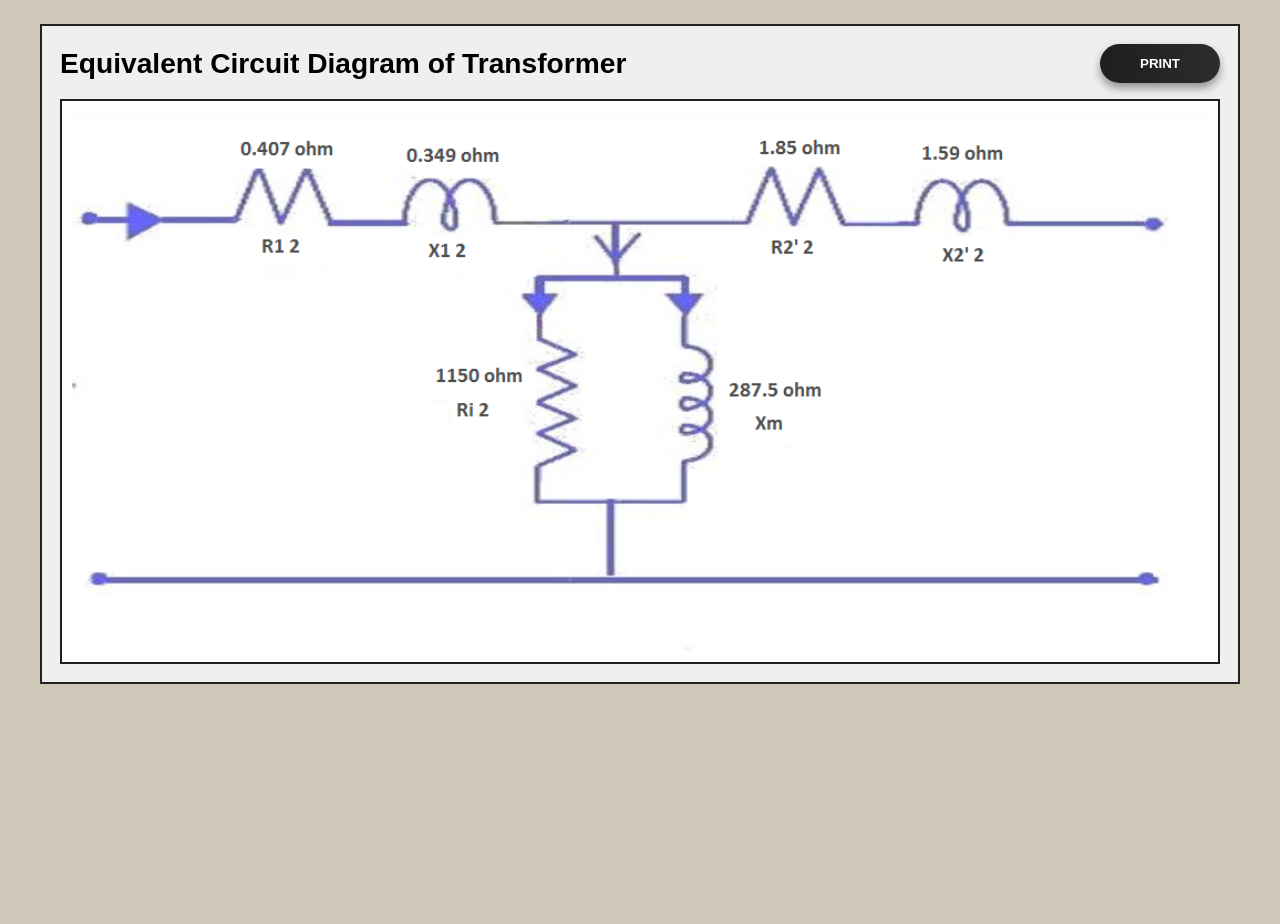
<file: equivalent-circuit.html>
<!doctype html>
<html lang="en">
  <head>
    <meta charset="UTF-8" />
    <meta name="viewport" content="width=device-width, initial-scale=1.0" />
    <title>Equivalent Circuit Diagram</title>
    <link rel="stylesheet" href="css/style.css" />
  </head>
  <body>
    <main class="equiv-page">
      <div class="equiv-header">
        <h1>Equivalent Circuit Diagram of Transformer</h1>
        <button class="dark-btn equiv-print-btn" id="equivPrintBtn">PRINT</button>
      </div>

      <section class="equiv-figure-card">
        <img
          src="assets/images/circuit-diag.png"
          alt="Equivalent Circuit Diagram of Transformer"
          class="equiv-diagram-img"
        />
      </section>
    </main>

    <script src="js/equivalent-circuit.js"></script>
  </body>
</html>
</file>
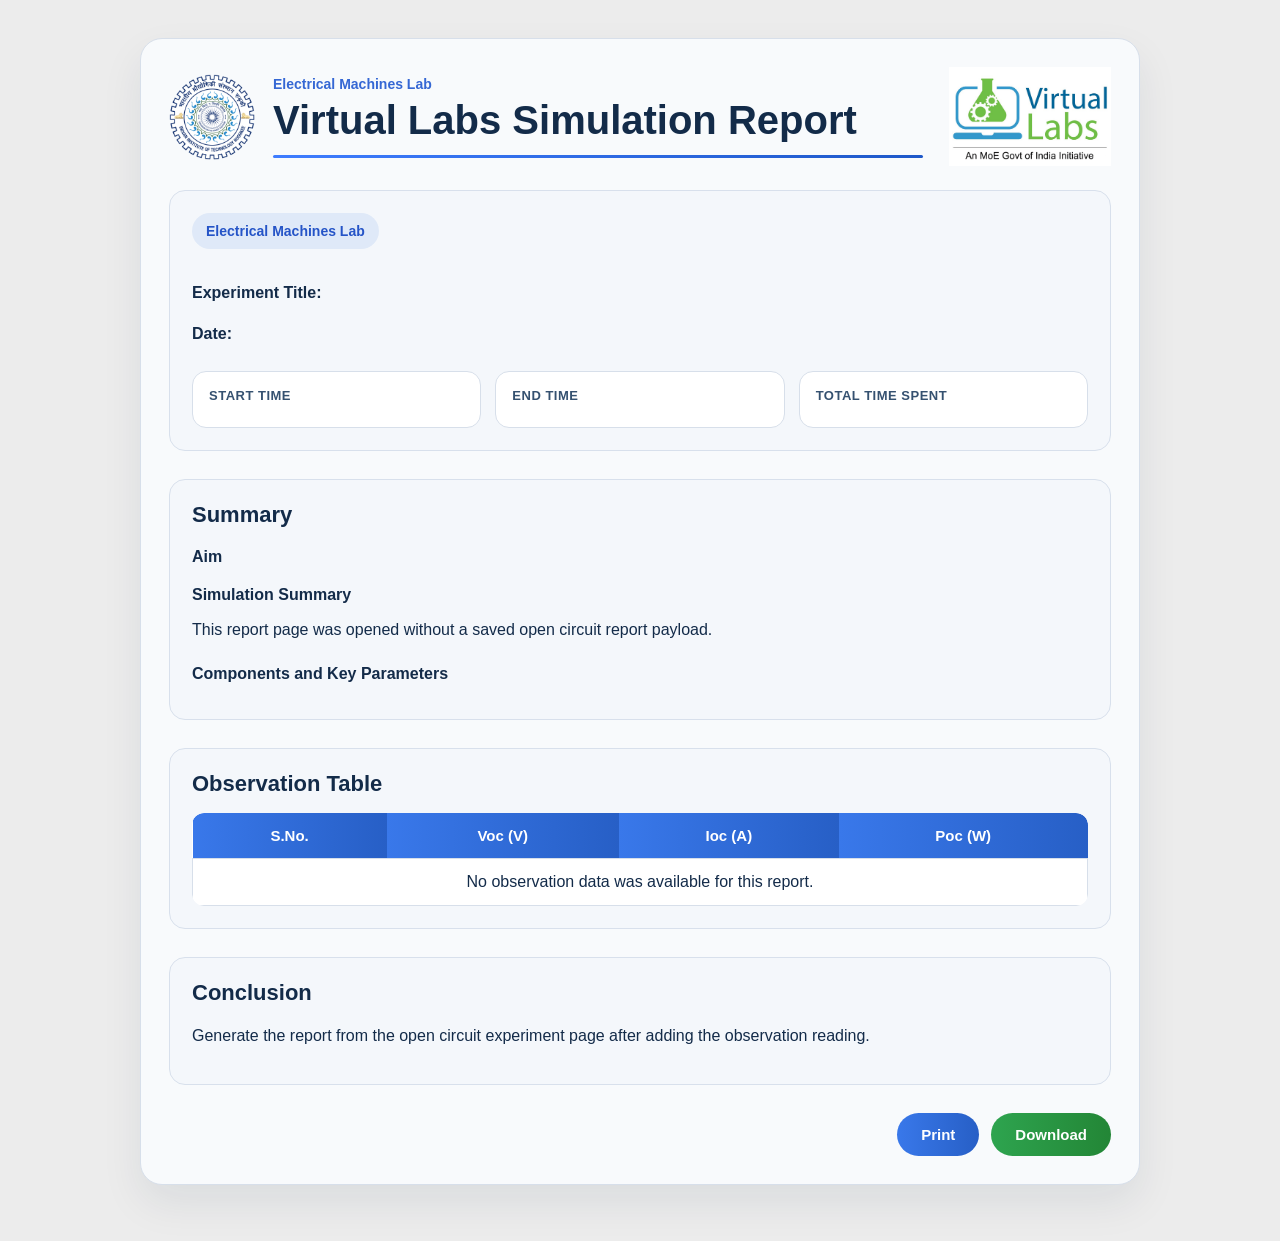
<file: open-circuit-report.html>
<!doctype html>
<html lang="en">
  <head>
    <meta charset="UTF-8" />
    <meta name="viewport" content="width=device-width, initial-scale=1.0" />
    <title>Open Circuit Test Report</title>
    <link rel="stylesheet" href="css/report.css" />
  </head>
  <body>
    <main class="report-page">
      <section class="report-shell">
        <header class="report-header">
          <div class="report-logo-wrap report-logo-left">
            <img src="assets/images/IITlogo.png" alt="IIT Roorkee Logo" class="report-logo report-logo-iit" />
          </div>
          <div class="report-title-block">
            <p class="report-kicker">Electrical Machines Lab</p>
            <h1>Virtual Labs Simulation Report</h1>
            <div class="report-header-line"></div>
          </div>
          <div class="report-logo-wrap report-logo-right">
            <img src="assets/images/virtuallab.png" alt="Virtual Labs Logo" class="report-logo report-logo-vlab" />
          </div>
        </header>

        <section class="report-card report-overview">
          <div class="report-chip" id="labName">Electrical Machines Lab</div>
          <p><strong>Experiment Title:</strong> <span id="experimentTitle"></span></p>
          <p><strong>Date:</strong> <span id="reportDate"></span></p>

          <div class="report-time-grid">
            <div class="report-time-box">
              <span class="label">Start Time</span>
              <strong id="startTime"></strong>
            </div>
            <div class="report-time-box">
              <span class="label">End Time</span>
              <strong id="endTime"></strong>
            </div>
            <div class="report-time-box">
              <span class="label">Total Time Spent</span>
              <strong id="totalTimeSpent"></strong>
            </div>
          </div>
        </section>

        <section class="report-card">
          <h2>Summary</h2>
          <h3>Aim</h3>
          <p id="aimText"></p>
          <h3>Simulation Summary</h3>
          <p id="summaryText"></p>
          <h3>Components and Key Parameters</h3>
          <ul class="component-list" id="componentList"></ul>
        </section>

        <section class="report-card">
          <h2>Observation Table</h2>
          <div class="report-table-wrap">
            <table class="report-table">
              <thead>
                <tr>
                  <th>S.No.</th>
                  <th>Voc (V)</th>
                  <th>Ioc (A)</th>
                  <th>Poc (W)</th>
                </tr>
              </thead>
              <tbody id="reportObservationBody"></tbody>
            </table>
          </div>
        </section>

        <section class="report-card">
          <h2>Conclusion</h2>
          <p id="conclusionText"></p>
        </section>

        <div class="report-actions">
          <button type="button" class="report-btn" id="reportPrintBtn">Print</button>
          <button type="button" class="report-btn report-btn-success" id="reportDownloadBtn">Download</button>
        </div>
      </section>
    </main>

    <script src="js/open-circuit-report.js"></script>
  </body>
</html>
</file>
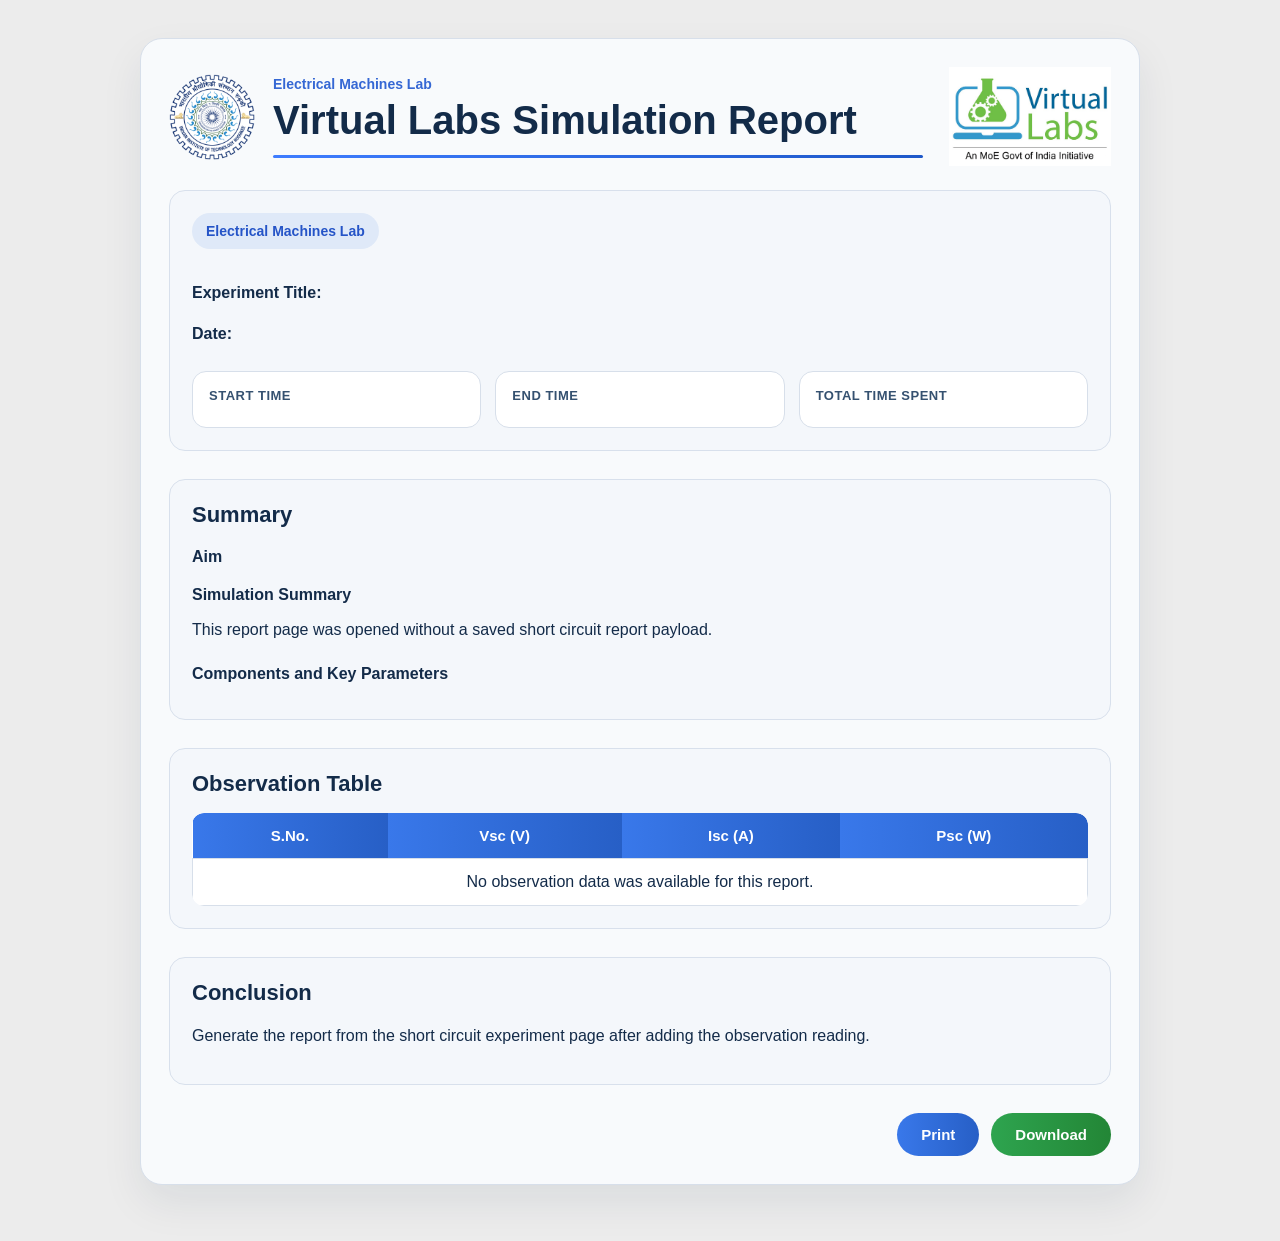
<file: short-circuit-report.html>
<!doctype html>
<html lang="en">
  <head>
    <meta charset="UTF-8" />
    <meta name="viewport" content="width=device-width, initial-scale=1.0" />
    <title>Short Circuit Test Report</title>
    <link rel="stylesheet" href="css/report.css" />
  </head>
  <body>
    <main class="report-page">
      <section class="report-shell">
        <header class="report-header">
          <div class="report-logo-wrap report-logo-left">
            <img src="assets/images/IITlogo.png" alt="IIT Roorkee Logo" class="report-logo report-logo-iit" />
          </div>
          <div class="report-title-block">
            <p class="report-kicker">Electrical Machines Lab</p>
            <h1>Virtual Labs Simulation Report</h1>
            <div class="report-header-line"></div>
          </div>
          <div class="report-logo-wrap report-logo-right">
            <img src="assets/images/virtuallab.png" alt="Virtual Labs Logo" class="report-logo report-logo-vlab" />
          </div>
        </header>

        <section class="report-card report-overview">
          <div class="report-chip" id="labName">Electrical Machines Lab</div>
          <p><strong>Experiment Title:</strong> <span id="experimentTitle"></span></p>
          <p><strong>Date:</strong> <span id="reportDate"></span></p>

          <div class="report-time-grid">
            <div class="report-time-box">
              <span class="label">Start Time</span>
              <strong id="startTime"></strong>
            </div>
            <div class="report-time-box">
              <span class="label">End Time</span>
              <strong id="endTime"></strong>
            </div>
            <div class="report-time-box">
              <span class="label">Total Time Spent</span>
              <strong id="totalTimeSpent"></strong>
            </div>
          </div>
        </section>

        <section class="report-card">
          <h2>Summary</h2>
          <h3>Aim</h3>
          <p id="aimText"></p>
          <h3>Simulation Summary</h3>
          <p id="summaryText"></p>
          <h3>Components and Key Parameters</h3>
          <ul class="component-list" id="componentList"></ul>
        </section>

        <section class="report-card">
          <h2>Observation Table</h2>
          <div class="report-table-wrap">
            <table class="report-table">
              <thead>
                <tr>
                  <th>S.No.</th>
                  <th>Vsc (V)</th>
                  <th>Isc (A)</th>
                  <th>Psc (W)</th>
                </tr>
              </thead>
              <tbody id="reportObservationBody"></tbody>
            </table>
          </div>
        </section>

        <section class="report-card">
          <h2>Conclusion</h2>
          <p id="conclusionText"></p>
        </section>

        <div class="report-actions">
          <button type="button" class="report-btn" id="reportPrintBtn">Print</button>
          <button type="button" class="report-btn report-btn-success" id="reportDownloadBtn">Download</button>
        </div>
      </section>
    </main>

    <script src="js/short-circuit-report.js"></script>
  </body>
</html>
</file>
<file: css/style.css>
html, body {
    height: 100%;
}


/* ===== RESET ===== */
* {
    margin: 0;
    padding: 0;
    box-sizing: border-box;
}

body {
    font-family: Arial, sans-serif;
    background-color: #cfc8b8; /* close to your beige tone */
}

/* Shared hover treatment for all project buttons */
:root {
    --btn-hover-lift: translateY(-1px) scale(1.02);
    --btn-hover-outline: 0 0 0 1px rgba(242, 199, 89, 0.38);
    --btn-hover-glow: 0 0 8px rgba(223, 180, 65, 0.22);
    --btn-hover-shadow: 0 6px 12px rgba(0, 0, 0, 0.28);
}

button,
.control-btn,
.dark-btn,
.port .port-label,
.dot-group .port-label {
    transform: translateZ(0);
    backface-visibility: hidden;
    will-change: transform;
}

.custom-alert-overlay {
    position: fixed;
    inset: 0;
    background: rgba(7, 8, 12, 0.58);
    backdrop-filter: blur(4px);
    display: flex;
    align-items: center;
    justify-content: center;
    padding: 24px;
    opacity: 0;
    visibility: hidden;
    pointer-events: none;
    z-index: 5000;
    transition: opacity 0.2s ease, visibility 0.2s ease;
}

.custom-alert-overlay.show {
    opacity: 1;
    visibility: visible;
    pointer-events: auto;
}

.custom-alert-box {
    width: min(560px, 90vw);
    background: #f2f2f4;
    border: 2px solid #c8a23e;
    border-radius: 14px;
    padding: clamp(18px, 2.2vw, 24px) clamp(16px, 2.4vw, 28px) clamp(18px, 2.4vw, 24px);
    text-align: center;
    box-shadow:
        0 0 0 1px rgba(243, 207, 103, 0.42),
        0 0 22px rgba(201, 157, 48, 0.38),
        0 22px 45px rgba(0, 0, 0, 0.48);
    transform: translateY(16px) scale(0.96);
    opacity: 0;
}

.custom-alert-overlay.closing .custom-alert-box {
    animation: customAlertOut 0.2s ease-in forwards;
}

.custom-alert-overlay.show:not(.closing) .custom-alert-box {
    animation:
        customAlertIn 0.28s cubic-bezier(0.2, 0.82, 0.22, 1) forwards,
        customAlertBorderPulse 2.2s ease-in-out 0.28s infinite;
}

.custom-alert-title {
    margin: 0;
    color: #231d17;
    font-size: clamp(18px, 2vw, 24px);
    letter-spacing: 1px;
    font-weight: 700;
}

.custom-alert-message {
    margin: 14px auto 20px;
    width: min(500px, 100%);
    color: #2f2b26;
    font-size: clamp(16px, 1.35vw, 22px);
    line-height: 1.42;
    white-space: pre-line;
}

.custom-alert-ok-btn {
    min-width: 72px;
    padding: 8px 20px;
    border-radius: 10px;
    border: 2px solid #ad8f36;
    background: #2f3034;
    color: #f5ca6a;
    font-size: 16px;
    font-weight: 700;
    cursor: pointer;
    box-shadow: 0 6px 12px rgba(0, 0, 0, 0.3);
    transition: transform 0.12s ease, box-shadow 0.12s ease, background-color 0.12s ease;
}

.custom-alert-ok-btn:hover {
    transform: var(--btn-hover-lift);
    box-shadow:
        var(--btn-hover-outline),
        var(--btn-hover-glow),
        var(--btn-hover-shadow);
}

.custom-alert-ok-btn:focus-visible {
    outline: 3px solid rgba(173, 143, 54, 0.4);
    outline-offset: 2px;
}

@keyframes customAlertIn {
    from {
        opacity: 0;
        transform: translateY(16px) scale(0.96);
    }
    to {
        opacity: 1;
        transform: translateY(0) scale(1);
    }
}

@keyframes customAlertOut {
    from {
        opacity: 1;
        transform: translateY(0) scale(1);
    }
    to {
        opacity: 0;
        transform: translateY(10px) scale(0.96);
    }
}

@keyframes customAlertBorderPulse {
    0% {
        box-shadow:
            0 0 0 1px rgba(243, 207, 103, 0.4),
            0 0 18px rgba(201, 157, 48, 0.32),
            0 22px 45px rgba(0, 0, 0, 0.48);
    }
    50% {
        box-shadow:
            0 0 0 1px rgba(243, 207, 103, 0.55),
            0 0 28px rgba(201, 157, 48, 0.46),
            0 22px 45px rgba(0, 0, 0, 0.48);
    }
    100% {
        box-shadow:
            0 0 0 1px rgba(243, 207, 103, 0.4),
            0 0 18px rgba(201, 157, 48, 0.32),
            0 22px 45px rgba(0, 0, 0, 0.48);
    }
}

/* ===== MAIN CONTAINER ===== */
.main-container {
    width: min(1500px, calc(100% - 140px));
    min-height: auto;
    height: auto;
    margin: 24px auto;
    position: relative;
    /* display: flex;
    flex-direction: column; */
    display: grid;
    grid-template-rows: auto auto;
    border: 3px solid black;
    border-radius: 10px;
    overflow: hidden;
    background-color: #cfc8b8;
}

.top-section {
    display: grid;
    grid-template-columns: clamp(170px, 13vw, 230px) minmax(620px, 1fr) clamp(300px, 24vw, 400px);
    min-height: 300px;
    border-bottom: 3px solid black;
}

.bottom-section {
    display: grid;
    grid-template-columns: 1fr 1fr 0.8fr 1.2fr;
}

/* 
.top-left,
.top-center,
.top-right,
.bottom-left,
.bottom-mid-left,
.bottom-mid-right,
.bottom-right {
    border: none;
    padding: 20px;
} */

.top-left,
.top-center,
.top-right {
    padding: 6px 8px 0;
    min-width: 0;
}

.top-left {
    padding: 20px;
}

.bottom-left,
.bottom-mid-left,
.bottom-mid-right,
.bottom-right {
    padding: 20px;
}

.bottom-left,
.bottom-mid-left,
.bottom-mid-right {
    display: flex;
    flex-direction: column;
    align-items: center;
    justify-content: flex-start;
}


/* Outer Border */
.main-container {
    border: 3px solid black;
}

/* Vertical Dividers (Top Section) */
.top-left {
    border-right: 3px solid black;
}

.top-center {
    border-right: 3px solid black;
}

/* Horizontal Divider */
.top-section {
    border-bottom: 3px solid black;
}

.bottom-left,
.bottom-mid-right {
    border-right: 3px solid black;
}
 
/* ===== MCB IMAGE VERSION ===== */

.mcb-container {
    display: flex;
    flex-direction: column;
    align-items: center;
    justify-content: flex-start;
    gap: 0;
    height: 100%;
    padding: 0;
    width: 100%;
}

.mcb-label {
    display: inline-block;
    padding: 4px 12px 3px;
    border-radius: 6px;
    border: 1px solid #d8c089;
    background: linear-gradient(180deg, #f3e8cb 0%, #dfc996 100%);
    color: #1e1d1a;
    font-family: "Times New Roman", Georgia, serif;
    font-size: clamp(10px, 0.72vw, 13px);
    font-weight: 700;
    letter-spacing: 1px;
    text-transform: uppercase;
    line-height: 1;
    text-shadow: 0 1px 0 rgba(255, 250, 232, 0.7);
    box-shadow: inset 0 1px 0 rgba(255, 249, 230, 0.75), 0 2px 4px rgba(0, 0, 0, 0.2);
    order: 3;
    margin-top: -42px;
    align-self: center;
    position: relative;
    z-index: 2;
}

.mcb-image-wrapper {
    display: flex;
    flex-direction: column;
    justify-content: flex-start;
    align-items: center;
    gap: 0;
    width: min(188px, 100%);
    min-height: 274px;
    padding: 10px 12px 24px;
    border-radius: 12px;
    border: 2px solid rgba(50, 35, 17, 0.45);
    background-image: url("../assets/images/wooden-texture.jpg");
    background-size: cover;
    background-position: center;
    position: relative;
    box-shadow: inset 0 1px 0 rgba(255, 255, 255, 0.2), 0 8px 14px rgba(0, 0, 0, 0.28);
    order: 2;
    margin-top: 0;
}

.mcb-image-wrapper::after {
    content: "";
    position: absolute;
    inset: 9px;
    background-image:
        url("../assets/images/screw.png"),
        url("../assets/images/screw.png");
    background-repeat: no-repeat;
    background-size: 16px 16px;
    background-position:
        left top,
        right bottom;
    pointer-events: none;
}

.mcb-image {
    max-height: 166px;
    width: auto;
    display: block;
}

.mcb-ports {
    display: flex;
    gap: 20px;
    margin-top: -14px;
    margin-bottom: 18px;
}

.mcb-image-wrapper .port {
    gap: 6px;
}

.mcb-image-wrapper .port .port-label,
.mcb-image-wrapper .port span {
    position: relative;
    z-index: 4;
    width: 22px;
    height: 22px;
    font-size: 13px;
}

.mcb-ports .dot {
    width: 22px;
    height: 22px;
    margin-top: 0;
}

.port {
    display: flex;
    flex-direction: column;
    align-items: center;
    gap: 8px;
}

.port-image {
    width: 25px;
    height: 25px;
}

.port .port-label,
.port span {
    width: 22px;
    height: 22px;
    display: inline-flex;
    align-items: center;
    justify-content: center;
    background: linear-gradient(180deg, #efe5cd 0%, #d8c6a0 100%);
    border: 1px solid #6a6a6a;
    border-radius: 50%;
    color: #1f1f1f;
    font-family: Arial, sans-serif;
    font-size: 13px;
    font-weight: 700;
    line-height: 1;
    text-shadow: 0 1px 0 rgba(255, 255, 255, 0.55);
    box-shadow: inset 0 1px 0 rgba(255, 255, 255, 0.62), 0 1px 1px rgba(0, 0, 0, 0.28);
    padding: 0;
    cursor: pointer;
}

.port .port-label {
    appearance: none;
    -webkit-appearance: none;
    transition: transform 0.1s ease, box-shadow 0.1s ease, background 0.1s ease;
}

.port .port-label:hover {
    transform: translateY(-1px);
    box-shadow: inset 0 1px 0 rgba(255, 255, 255, 0.72), 0 2px 3px rgba(0, 0, 0, 0.38);
}

.port .port-label:focus-visible {
    outline: 2px solid rgba(120, 92, 34, 0.4);
    outline-offset: 1px;
}

/* ===== TOP CENTER PANEL ===== */
.top-center {
    display: flex;
    flex-direction: column;
    justify-content: flex-start;
    align-items: center;
    padding: 20px;
}

.meter-board {
    height: auto;
    width: 100%;
    max-width: none;
    min-width: 0;
    background-image: url("../assets/images/wooden-texture.jpg");
    background-size: cover;
    background-position: center;
    border-radius: 12px;
    border: 3px solid rgba(62, 41, 20, 0.55);
    padding: clamp(3px, 0.35vw, 6px) clamp(8px, 1vw, 14px) clamp(24px, 2.1vw, 34px);
    display: inline-flex;
    flex-direction: column;
    justify-content: flex-start;
    align-items: center;
    gap: clamp(7px, 0.8vw, 12px);
    position: relative;
    box-shadow:
        inset 0 1px 0 rgba(255, 255, 255, 0.2),
        inset 0 -1px 0 rgba(52, 31, 14, 0.25),
        0 8px 14px rgba(0, 0, 0, 0.18);
}

.meter-board::before {
    content: none;
}

.meters {
    --meter-col-width: clamp(170px, 17vw, 220px);
    display: grid;
    grid-template-columns: repeat(3, minmax(0, 1fr));
    width: 100%;
    max-width: 720px;
    justify-content: center;
    justify-items: center;
    align-items: flex-start;
    column-gap: clamp(8px, 1.1vw, 18px);
}

.meter-label {
    width: min(100%, 178px);
    min-width: 116px;
    padding: 4px 10px 3px;
    border-radius: 10px;
    border: 1px solid #d8c191;
    background: linear-gradient(180deg, #f8f2e1 0%, #ead8ae 100%);
    color: #2a2013;
    font-family: "Times New Roman", Georgia, serif;
    font-size: clamp(10px, 0.78vw, 14px);
    font-weight: 700;
    letter-spacing: 1px;
    text-transform: uppercase;
    line-height: 1;
    text-shadow: 0 1px 0 rgba(255, 255, 255, 0.75);
    box-shadow: inset 0 1px 0 rgba(255, 252, 236, 0.9), 0 2px 5px rgba(0, 0, 0, 0.2);
    text-align: center;
    margin-top: 8px;
}

.transformer-box {
    position: relative;
    display: inline-block;
}

/* Small wooden block under each meter */
.meter-wrapper {
    width: min(100%, var(--meter-col-width));
    background-image: url("../assets/images/wooden-texture.jpg");
    background-size: cover;
    background-position: center;
    padding: clamp(8px, 0.9vw, 12px) clamp(11px, 1vw, 16px) 8px;
    border-radius: 10px;
    border: none;
    box-shadow:
        inset 0 1px 0 rgba(255, 247, 230, 0.24),
        inset 0 -2px 0 rgba(70, 42, 20, 0.28),
        0 2px 0 rgba(73, 45, 22, 0.35),
        0 6px 8px -3px rgba(0, 0, 0, 0.35);
    display: flex;
    flex-direction: column;
    align-items: center;
    filter: brightness(0.95);
    position: relative;
}

.top-center .meter-wrapper {
    padding-bottom: 6px;
    margin-bottom: 62px;
    overflow: visible;
    width: min(100%, var(--meter-col-width));
    transform: none;
}

.meter-wrapper::before {
    content: "";
    position: absolute;
    inset: 3px;
    border-radius: 8px;
    box-shadow:
        inset 1px 0 0 rgba(255, 240, 210, 0.2),
        inset -1px 0 0 rgba(58, 33, 14, 0.22);
    pointer-events: none;
}

.meter-wrapper::after {
    content: "";
    position: absolute;
    inset: 7px;
    background-image:
        url("../assets/images/screw.png"),
        url("../assets/images/screw.png");
    background-repeat: no-repeat;
    background-size: 14px 14px;
    background-position:
        left top,
        right bottom;
    pointer-events: none;
}

.meter-face {
    position: relative;
    display: inline-flex;
    align-items: center;
    justify-content: center;
    width: clamp(102px, 10vw, 188px);
    height: clamp(78px, 7.9vw, 145px);
    line-height: 0;
    --needle-angle: 65deg;
}

.meter-main-img {
    width: 100%;
    height: 100%;
    object-fit: contain;
    display: block;
}

.ammeter-meter .meter-main-img {
    transform: scale(1.25);
    transform-origin: center;
}

.meter-needle {
    position: absolute;
    width: 37px;
    height: auto;
    left: 47%;
    top: 36%;
    transform-origin: 82% 82%;
    transform: translate(-50%, -50%) rotate(var(--needle-angle));
    pointer-events: none;
    z-index: 2;
    filter: drop-shadow(0 1px 1px rgba(0, 0, 0, 0.35));
    transition: transform 0.35s ease;
}

.meter-wrapper:not(.ammeter-meter):not(.wattmeter-meter) .meter-needle {
    left: 47.8%;
    top: 36.4%;
    transform-origin: 84% 84%;
}

.voltmeter-meter .meter-face.needle-rotated .meter-needle {
    left: 49.05%;
    top: 44.1%;
    transform-origin: 81.2% 81.2%;
}

.short-circuit-page .voltmeter-meter .meter-face.needle-rotated .meter-needle {
    left: 47.8%;
    top: 36.4%;
    transform-origin: 84% 84%;
}

.wattmeter-meter .meter-face.needle-rotated .meter-needle {
    left: 47%;
    top: 36%;
    transform-origin: 82% 82%;
}

.meter-dots {
    display: flex;
    justify-content: center;
    gap: 12px;
    margin-top: -10px;
}

.top-center .meter-dots {
    margin-top: -16px;
    overflow: visible;
}

.meter-dots .dot-group {
    display: flex;
    flex-direction: column;
    align-items: center;
    gap: 2px;
}

.top-center .meter-dots .dot-group {
    position: relative;
    overflow: visible;
}

.meter-dots .dot {
    width: 22px;
    height: 22px;
    margin-top: 0;
}

.dot-group {
    display: flex;
    flex-direction: column;
    align-items: center;
    gap: 6px;
}

.dot {
    width: 26px;
    height: 26px;
    margin-top: 4px;
}

.dot-group .port-label,
.dot-group span {
    width: 22px;
    height: 22px;
    display: inline-flex;
    align-items: center;
    justify-content: center;
    background: linear-gradient(180deg, #efe5cd 0%, #d8c6a0 100%);
    border: 1px solid #6a6a6a;
    border-radius: 50%;
    color: #1f1f1f;
    font-family: Arial, sans-serif;
    font-size: 13px;
    font-weight: 700;
    line-height: 1;
    text-shadow: 0 1px 0 rgba(255, 255, 255, 0.55);
    box-shadow: inset 0 1px 0 rgba(255, 255, 255, 0.62), 0 1px 1px rgba(0, 0, 0, 0.28);
    padding: 0;
    cursor: pointer;
}

.top-center .meter-dots .dot-group .port-label,
.top-center .meter-dots .dot-group span {
    position: absolute;
    top: 100%;
    left: 50%;
    transform: translate(-50%, 8px);
    z-index: 4;
    background: linear-gradient(180deg, #f3ecd9 0%, #d4c4a1 100%);
    border: 1px solid #5f5f5f;
    color: #101010;
    text-shadow: 0 1px 0 rgba(255, 255, 255, 0.78);
    box-shadow:
        inset 0 1px 0 rgba(255, 255, 255, 0.85),
        0 2px 3px rgba(0, 0, 0, 0.42);
}

.top-center .meter-label {
    position: absolute;
    left: 50%;
    bottom: -74px;
    transform: translateX(-50%);
    margin-top: 0;
    z-index: 3;
    min-width: 160px;
    padding: 4px 12px 3px;
    border-radius: 6px;
    border: 1px solid #d8c089;
    background: linear-gradient(180deg, #f3e8cb 0%, #dfc996 100%);
    color: #1e1d1a;
    font-family: "Times New Roman", Georgia, serif;
    font-size: clamp(10px, 0.72vw, 13px);
    font-weight: 700;
    letter-spacing: 1px;
    text-transform: uppercase;
    line-height: 1;
    text-shadow: 0 1px 0 rgba(255, 250, 232, 0.7);
    box-shadow: inset 0 1px 0 rgba(255, 249, 230, 0.75), 0 2px 4px rgba(0, 0, 0, 0.2);
}

.top-right {
    padding: 18px 12px;
    display: grid;
    grid-template-columns: repeat(2, minmax(130px, 1fr));
    grid-template-rows: repeat(4, min-content);
    align-content: space-evenly;
    align-items: start;
    justify-items: stretch;
    gap: 14px;
    position: relative;
}

.control-btn {
    width: 100%;
    min-width: 0;
    padding: clamp(8px, 0.78vw, 11px) 10px;
    border-radius: 10px;
    border: 1px solid #b9963c;
    background: linear-gradient(90deg, #16181d 0%, #2a2d33 52%, #1d2026 100%);
    color: #f2c55d;
    font-family: "Times New Roman", Georgia, serif;
    font-size: clamp(10px, 0.78vw, 15px);
    font-weight: 700;
    letter-spacing: 0.25px;
    display: inline-flex;
    align-items: center;
    justify-content: center;
    gap: 8px;
    cursor: pointer;
    text-shadow: 0 1px 0 rgba(0, 0, 0, 0.35);
    box-shadow: inset 0 1px 0 rgba(255, 255, 255, 0.08), 0 4px 10px rgba(0,0,0,0.35);
    transition: transform 0.12s ease, box-shadow 0.12s ease, border-color 0.12s ease;
}

.control-btn:hover {
    transform: var(--btn-hover-lift);
    color: #ffffff;
    box-shadow:
        inset 0 1px 0 rgba(255, 255, 255, 0.11),
        var(--btn-hover-outline),
        var(--btn-hover-glow),
        var(--btn-hover-shadow);
}

.control-btn:disabled,
.dark-btn:disabled {
    border-color: #c9b37a;
    background: linear-gradient(180deg, #8f897d 0%, #7e786d 100%);
    color: #ead59f;
    box-shadow:
        inset 0 1px 0 rgba(255, 255, 255, 0.14),
        0 2px 6px rgba(0, 0, 0, 0.2);
    opacity: 1;
    transform: none;
    cursor: not-allowed;
}

.control-btn:disabled::before,
.dark-btn:disabled::before {
    color: #ead59f;
    opacity: 0.95;
}

.control-btn:disabled:hover,
.dark-btn:disabled:hover {
    transform: none;
    color: #ead59f;
    box-shadow:
        inset 0 1px 0 rgba(255, 255, 255, 0.14),
        0 2px 6px rgba(0, 0, 0, 0.2);
}

.control-btn::before {
    display: inline-block;
    font-size: 16px;
    line-height: 1;
    color: #f2c55d;
    opacity: 1;
}

#instructionsBtn.control-btn::before {
    content: "i";
    font-family: Georgia, serif;
    font-style: italic;
    font-weight: 700;
}

#checkConnectionBtn.control-btn::before {
    content: "\2713";
}

#autoConnectBtn.control-btn::before {
    content: "\21BB";
}

#addToTableBtn.control-btn::before {
    content: "+";
    font-weight: 700;
}

#resetBtn.control-btn::before {
    content: "\21BA";
}

#printBtn.control-btn::before {
    content: "\2399";
}

#aiGuideBtn.control-btn::before {
    content: "\1F50A";
}

#reportBtn.control-btn::before {
    content: "\1F4C4";
}

.instructions-tooltip {
    position: absolute;
    right: calc(100% + 18px);
    top: 18px;
    width: min(560px, 60vw);
    max-height: 78vh;
    overflow: auto;
    padding: 16px 18px;
    border: 1px solid #333;
    border-radius: 8px;
    background: #f3f3f3;
    color: #111;
    box-shadow: 0 12px 25px rgba(0, 0, 0, 0.35);
    z-index: 2000;
    opacity: 0;
    visibility: hidden;
    pointer-events: none;
    transform: translateY(-4px);
    transition: opacity 0.16s ease, transform 0.16s ease, visibility 0.16s ease;
}

.instructions-tooltip.show {
    opacity: 1;
    visibility: visible;
    pointer-events: auto;
    transform: translateY(0);
}

.info-trigger {
    cursor: pointer;
}

.component-info-tooltip {
    position: fixed;
    z-index: 3500;
    max-width: min(430px, 56vw);
    padding: 14px 18px 14px 18px;
    border-radius: 12px;
    border: 1px solid rgba(144, 170, 201, 0.55);
    background: linear-gradient(180deg, #f0f5fb 0%, #dce8f5 100%);
    box-shadow: 0 12px 22px rgba(0, 0, 0, 0.28);
    color: #19334f;
    font-family: "Trebuchet MS", Arial, sans-serif;
    font-size: clamp(11px, 0.78vw, 16px);
    line-height: 1.35;
    opacity: 0;
    visibility: hidden;
    transform: translateY(4px);
    pointer-events: none;
    transition: opacity 0.16s ease, transform 0.16s ease, visibility 0.16s ease;
}

.component-info-tooltip::before {
    content: "";
    position: absolute;
    left: 14px;
    top: 14px;
    bottom: 14px;
    width: 8px;
    border-radius: 10px;
    background: linear-gradient(180deg, #2ea3f2 0%, #5eb6eb 100%);
}

.component-info-tooltip p {
    margin: 0;
    padding-left: 18px;
    font-weight: 540;
    letter-spacing: 0.1px;
}

.component-info-tooltip.show {
    opacity: 1;
    visibility: visible;
    transform: translateY(0);
}

.ai-highlight-target {
    position: static;
    z-index: auto;
    outline: none;
    box-shadow: none;
    animation: none;
}

.ai-highlight-port .port-label {
    border-radius: 50%;
    box-shadow: 0 0 0 2px rgba(64, 175, 255, 0.95), 0 0 14px rgba(64, 175, 255, 0.65);
    animation: aiPortGlow 0.9s ease-in-out infinite alternate;
}

@keyframes aiTargetPulse {
    from {
        box-shadow: 0 0 0 2px rgba(64, 175, 255, 0.2), 0 0 8px rgba(64, 175, 255, 0.35);
    }
    to {
        box-shadow: 0 0 0 4px rgba(64, 175, 255, 0.32), 0 0 22px rgba(64, 175, 255, 0.75);
    }
}

@keyframes aiPortGlow {
    from {
        box-shadow: 0 0 0 2px rgba(64, 175, 255, 0.72), 0 0 8px rgba(64, 175, 255, 0.45);
    }
    to {
        box-shadow: 0 0 0 2px rgba(64, 175, 255, 1), 0 0 16px rgba(64, 175, 255, 0.8);
    }
}

.instructions-tooltip h3 {
    margin-bottom: 10px;
    font-size: 24px;
}

.instructions-tooltip p {
    margin-bottom: 10px;
    line-height: 1.3;
}

.instructions-map {
    width: 100%;
    border-collapse: collapse;
    margin-bottom: 10px;
}

.instructions-map th,
.instructions-map td {
    border: 1px solid #333;
    text-align: center;
    padding: 4px 6px;
}

@media (max-width: 1300px) {
    .instructions-tooltip {
        right: auto;
        left: 0;
        top: calc(100% + 8px);
        width: min(560px, 85vw);
    }
}

/* ============================= */
/* AUTOTRANSFORMER SECTION */
/* ============================= */

.auto-container {
    height: 100%;
    display: flex;
    flex-direction: column;
    align-items: center;
    justify-content: flex-start;
    gap: 6px;
    width: 100%;
    padding-top: 0;
    padding-bottom: 0;
}

/* Title Button */
.section-title {
    display: inline-block;
    padding: 4px 12px 3px;
    border-radius: 6px;
    border: 1px solid #d8c089;
    background: linear-gradient(180deg, #f3e8cb 0%, #dfc996 100%);
    color: #1e1d1a;
    font-family: "Times New Roman", Georgia, serif;
    font-size: clamp(10px, 0.72vw, 13px);
    font-weight: 700;
    letter-spacing: 1px;
    text-transform: uppercase;
    line-height: 1;
    text-shadow: 0 1px 0 rgba(255, 250, 232, 0.7);
    box-shadow: inset 0 1px 0 rgba(255, 249, 230, 0.75), 0 2px 4px rgba(0, 0, 0, 0.2);
}

/* Transformer Box */
.auto-box {
    position: relative;
    width: min(100%, 315px);
    max-width: none;
    aspect-ratio: 1 / 0.82;
    border: 3px solid black;
    display: flex;
    justify-content: center;
    align-items: center; 
    background-color: #B8B3A7;
    overflow: visible;
}


/* Outer circular image */
.auto-outer {
    width: 88%;
    position: absolute;
    left: 50%;
    top: 50%;
    transform: translate(-50%, -50%);
    display: block;
}

/* Inner rotating knob */
.auto-inner {
    width: 46%;
    position: absolute;
    left: 49.5%;
    top: 48.75%;
    cursor: pointer;
    transform-origin: 50% 50%;
    transform: translate(-50%, -50%) rotate(0deg);
    display: block;
    transition: transform 1.8s ease-in-out;
    will-change: transform;
}

.auto-inner.knob-rotated {
    left: 50.85%;
    top: 45.85%;
}

/* Bottom Ports */
.auto-ports {
    position: absolute;
    inset: 0;
    pointer-events: none;
}

.auto-container .section-title {
    margin-top: 10px;
}

.auto-ports .port {
    position: absolute;
    pointer-events: auto;
    gap: 8px;
    flex-direction: row;
    align-items: center;
}

.auto-ports .dot {
    width: 26px;
    height: 26px;
    margin-top: 0;
}

.auto-ports .port .port-label {
    width: 26px;
    height: 26px;
    font-size: 12px;
}

.auto-port-d1 {
    left: 0.2%;
    top: 34.8%;
}

.auto-port-e1 {
    left: 0.2%;
    top: 49.8%;
}

.auto-port-d2 {
    right: 0.2%;
    top: 34.8%;
}

.auto-port-e2 {
    right: 0.2%;
    top: 49.8%;
}

.auto-port-d1 .port-label,
.auto-port-e1 .port-label {
    order: -1;
}

.auto-port-d2 .port-label,
.auto-port-e2 .port-label {
    order: 1;
}

.bottom-mid-left {
    gap: 20px;
    position: relative;
}

.section-label {
    display: inline-block;
    background: linear-gradient(180deg, #f3e8cb 0%, #dfc996 100%);
    margin-top: 25px;
    margin-bottom: 10px;
    padding: 4px 12px 3px;
    border-radius: 6px;
    border: 1px solid #d8c089;
    color: #1e1d1a;
    font-family: "Times New Roman", Georgia, serif;
    font-size: clamp(10px, 0.72vw, 13px);
    font-weight: 700;
    letter-spacing: 1px;
    text-transform: uppercase;
    line-height: 1;
    text-shadow: 0 1px 0 rgba(255, 250, 232, 0.7);
    box-shadow: inset 0 1px 0 rgba(255, 249, 230, 0.75), 0 2px 4px rgba(0, 0, 0, 0.2);
}

.transformer-box {
    margin-top: 0;
    width: min(360px, 72%);
    aspect-ratio: 1 / 1;
    border: 3px solid black;
    background-color: #B8B3A7;
    display: flex;
    align-items: center;
    justify-content: center;
    position: relative;
}

.transformer-img {
    width: 85%;
}

.transformer-dots {
    position: absolute;
    inset: 0;
    pointer-events: none;
}

.transformer-dots .port {
    pointer-events: auto;
}

.left-dots {
    position: absolute;
    left: 10%;
    top: 3.5%;
    bottom: 1.5%;
    display: flex;
    flex-direction: column;
    justify-content: space-between;
}

.right-dots {
    position: absolute;
    right: 10%;
    top: 3.5%;
    bottom: 1.5%;
    display: flex;
    flex-direction: column;
    justify-content: space-between;
}

#labContainer .transformer-box {
    width: min(332px, 66%);
}

#labContainer .transformer-img {
    width: 82%;
}

#labContainer .left-dots {
    left: 7%;
    top: 4%;
    bottom: 4%;
}

#labContainer .right-dots {
    right: 7%;
    top: 4%;
    bottom: 4%;
}

#P2 .port-label,
#S2 .port-label {
    order: -1;
    margin-top: 0; 
     margin-bottom: -2px;
}

#P2,
#S2 {
    gap: 6px;
}

@media (max-width: 1600px) {
    .top-section {
        grid-template-columns: minmax(220px, 1fr) minmax(540px, 2.3fr) minmax(220px, 1fr);
    }

    .transformer-box {
        width: min(340px, 75%);
    }
}

@media (max-width: 1500px) {
    .main-container {
        width: min(1500px, calc(100% - 48px));
    }

    .top-section {
        grid-template-columns: 180px minmax(0, 1fr) 320px;
        min-height: 350px;
    }

    .main-container:not(.short-circuit-page) .top-section {
        grid-template-columns: 165px minmax(0, 1fr) 360px;
        min-height: 390px;
    }

    .main-container:not(.short-circuit-page) .top-left {
        padding: 14px 12px;
    }

    .main-container:not(.short-circuit-page) .mcb-image-wrapper {
        width: min(170px, 100%);
        min-height: 246px;
        padding: 8px 10px 20px;
    }

    .main-container:not(.short-circuit-page) .mcb-label {
        margin-top: -34px;
    }

    .main-container:not(.short-circuit-page) .meter-board {
        padding: 6px 6px 20px;
    }

    .main-container:not(.short-circuit-page) .top-center .meter-wrapper {
        width: min(100%, 168px);
        margin-bottom: 46px;
    }

    .main-container:not(.short-circuit-page) .meter-face {
        width: clamp(82px, 7.2vw, 136px);
        height: clamp(64px, 5.5vw, 104px);
    }

    .main-container:not(.short-circuit-page) .top-center .meter-label {
        min-width: 120px;
        bottom: -54px;
        font-size: 11px;
    }

    .main-container:not(.short-circuit-page) .meters {
        column-gap: 8px;
    }

    .main-container:not(.short-circuit-page) .top-right {
        grid-template-columns: repeat(2, minmax(138px, 1fr));
        gap: 10px;
        padding: 12px 10px;
    }

    .main-container:not(.short-circuit-page) .auto-box {
        width: min(100%, 290px);
    }

    .main-container:not(.short-circuit-page) .auto-ports .dot {
        width: 22px;
        height: 22px;
    }

    .main-container:not(.short-circuit-page) .auto-ports .port .port-label {
        width: 24px;
        height: 24px;
        font-size: 11px;
    }

    .main-container:not(.short-circuit-page) .auto-port-d1,
    .main-container:not(.short-circuit-page) .auto-port-e1 {
        left: 8%;
    }

    .main-container:not(.short-circuit-page) .auto-port-d2,
    .main-container:not(.short-circuit-page) .auto-port-e2 {
        right: 8%;
    }

    .main-container:not(.short-circuit-page) .auto-port-d1,
    .main-container:not(.short-circuit-page) .auto-port-d2 {
        top: 32.5%;
    }

    .main-container:not(.short-circuit-page) .auto-port-e1,
    .main-container:not(.short-circuit-page) .auto-port-e2 {
        top: 55.5%;
    }

    .top-center {
        padding: 14px 10px 0;
    }

    .meter-board {
        padding: 8px 10px 28px;
    }

    .meters {
        --meter-col-width: minmax(0, 1fr);
        grid-template-columns: repeat(3, var(--meter-col-width));
        column-gap: 10px;
    }

    .top-center .meter-wrapper {
        width: min(100%, 200px);
        margin-bottom: 56px;
    }

    .meter-face {
        width: clamp(92px, 8.4vw, 156px);
        height: clamp(72px, 6.7vw, 120px);
    }

    .top-center .meter-label {
        min-width: 138px;
        bottom: -66px;
    }

    .top-right {
        grid-template-columns: repeat(2, minmax(126px, 1fr));
        gap: 12px;
        padding: 14px 10px;
    }

    .main-container:not(.short-circuit-page) .meter-board {
        padding: 6px 6px 20px;
    }

    .main-container:not(.short-circuit-page) .meters {
        column-gap: 8px;
    }

    .main-container:not(.short-circuit-page) .top-center .meter-wrapper {
        width: min(100%, 168px);
        margin-bottom: 46px;
    }

    .main-container:not(.short-circuit-page) .meter-face {
        width: clamp(82px, 7.2vw, 136px);
        height: clamp(64px, 5.5vw, 104px);
    }

    .main-container:not(.short-circuit-page) .top-center .meter-label {
        min-width: 120px;
        bottom: -54px;
        font-size: 11px;
    }
}

@media (max-width: 1320px) {
    .main-container {
        width: min(1500px, calc(100% - 40px));
    }

    .top-section {
        grid-template-columns: 170px minmax(0, 1fr) 280px;
    }

    .top-center {
        padding: 14px 12px;
    }

    .meter-board {
        padding: 8px 10px 28px;
    }

    .meters {
        grid-template-columns: repeat(3, minmax(0, 1fr));
        column-gap: 10px;
    }

    .top-center .meter-wrapper {
        width: min(100%, 190px);
        margin-bottom: 54px;
    }

    .meter-face {
        width: clamp(92px, 8vw, 150px);
        height: clamp(72px, 6.6vw, 118px);
    }

    .top-center .meter-label {
        min-width: 132px;
        bottom: -64px;
    }

    .top-right {
        grid-template-columns: repeat(2, minmax(118px, 1fr));
        gap: 12px;
        padding: 14px 10px;
    }

    .control-btn {
        padding: 8px 8px;
        font-size: 12px;
    }
}

.small-meter {
    margin-top: 0;
}

.voltmeter-lower-label{
    margin-top: 25px;
}


.bottom-mid-right {
    /* centers horizontally while keeping top alignment */
}

.bottom-right {
    display: flex;
    flex-direction: column;
    align-items: center;
    justify-content: flex-start;
    gap: 18px;
    padding: 8px 20px 30px;
}

.bottom-right .label-wrapper .section-label {
    font-size: clamp(11px, 0.82vw, 15px);
    padding: 6px 16px 5px;
}

/* Table styling */
table {
    width: 100%;
    border-collapse: collapse;
    text-align: center;
    font-size: 14px;
}

th, td {
    border: 2px solid black;
    padding: 8px;
}

th {
    background-color: #d9c8a5;
}

/* Short Circuit Button */
.short-test-wrapper {
    margin-top: auto;
    width: 100%;
    display: flex;
    justify-content: flex-end;
    padding-right: 24px;
}

.dark-btn {
    background: linear-gradient(to right, #1e1e1e, #2c2c2c);
    color: white;
    border: none;
    padding: 12px 25px;
    border-radius: 25px;
    font-weight: bold;
    box-shadow: 0 5px 10px rgba(0,0,0,0.4);
    cursor: pointer;
}

.dark-btn:hover {
    transform: var(--btn-hover-lift);
    box-shadow:
        var(--btn-hover-outline),
        var(--btn-hover-glow),
        var(--btn-hover-shadow);
}

#shortCircuitBtn.dark-btn,
#submitBtn.dark-btn {
    width: clamp(130px, 12vw, 180px);
    padding: clamp(8px, 0.78vw, 11px) 12px;
    border-radius: 10px;
    border: 1px solid #b9963c;
    background: linear-gradient(90deg, #16181d 0%, #2a2d33 52%, #1d2026 100%);
    color: #f2c55d;
    font-family: "Times New Roman", Georgia, serif;
    font-size: clamp(10px, 0.78vw, 15px);
    font-weight: 700;
    letter-spacing: 0.4px;
    text-transform: uppercase;
    line-height: 1;
    display: inline-flex;
    align-items: center;
    justify-content: center;
    gap: 8px;
    text-shadow: 0 1px 0 rgba(0, 0, 0, 0.35);
    box-shadow: inset 0 1px 0 rgba(255, 255, 255, 0.08), 0 4px 10px rgba(0,0,0,0.35);
    transition: transform 0.12s ease, box-shadow 0.12s ease, border-color 0.12s ease;
}

#shortCircuitBtn.dark-btn {
    width: clamp(180px, 15vw, 240px);
}

#shortCircuitBtn.dark-btn:hover,
#submitBtn.dark-btn:hover {
    transform: var(--btn-hover-lift);
    color: #ffffff;
    box-shadow:
        inset 0 1px 0 rgba(255, 255, 255, 0.11),
        var(--btn-hover-outline),
        var(--btn-hover-glow),
        var(--btn-hover-shadow);
}

/* Table container */
.table-container {
    background-color: #c8c1b4; /* your inner card color */
    padding: 20px 30px;
    border-radius: 12px;

    box-shadow: inset 0px 4px 4px rgba(0, 0, 0, 0.25);
}

@media print {
    @page {
        size: A4 portrait;
        margin: 10mm;
    }

    html,
    body {
        height: auto;
        background: #fff;
    }

    body {
        margin: 0;
    }

    .main-container {
        width: 100%;
        min-height: auto;
        height: auto;
        margin: 0;
        border: 2px solid #000;
        grid-template-rows: auto auto;
    }

    .top-section {
        min-height: auto;
    }

    .bottom-section {
        min-height: auto;
    }

    .top-right,
    .short-test-wrapper {
        display: none !important;
    }

    .instructions-tooltip {
        display: none !important;
    }

    .jtk-connector,
    .jtk-endpoint,
    .jtk-overlay {
        display: none !important;
    }

    .short-circuit-page .top-section {
        grid-template-columns: 170px 1fr !important;
    }

    .short-circuit-page .top-left {
        padding: 10px;
    }

    .short-circuit-page .top-center {
        padding: 10px;
    }

    .short-circuit-page .bottom-section {
        grid-template-columns: 1fr 1.15fr 1.35fr !important;
    }

    .short-circuit-page .bottom-right {
        padding: 10px 8px;
        gap: 10px;
        align-items: stretch;
    }

    .short-circuit-page .label-wrapper {
        display: flex;
        justify-content: center;
    }

    .short-circuit-page .label-wrapper .section-label {
        margin: 0 0 6px;
        padding: 6px 12px;
        font-size: 12px;
    }

    .short-circuit-page .table-container {
        width: 100%;
        max-width: none;
        padding: 8px;
    }

    .short-circuit-page table {
        table-layout: fixed;
        font-size: 11px;
    }

    .short-circuit-page th,
    .short-circuit-page td {
        border-width: 1px;
        padding: 4px 2px;
    }
}

/* ============================= */
/* SHORT CIRCUIT PAGE */
/* ============================= */

.short-circuit-page .top-section {
    grid-template-columns: clamp(170px, 13vw, 230px) minmax(700px, 1fr) clamp(300px, 24vw, 400px);
    min-height: 300px;
}

.short-circuit-page .bottom-section {
    grid-template-columns: 1fr 1fr 1.2fr;
    min-height: 360px;
}

.short-circuit-page .bottom-left,
.short-circuit-page .bottom-mid-left {
    border-right: 3px solid black;
}

.short-circuit-page .bottom-mid-left {
    padding: 20px;
}

.short-circuit-page .bottom-mid-right {
    border-right: none;
}

.short-circuit-page .top-right {
    align-content: space-evenly;
    padding: 18px 12px;
}

.short-circuit-page .auto-container {
    justify-content: flex-start;
    gap: 6px;
    padding-top: 0;
    padding-bottom: 0;
}

.short-circuit-page .auto-box {
    width: min(100%, 315px);
    max-width: none;
    aspect-ratio: 1 / 0.82;
}

.short-circuit-page .transformer-box {
    margin-top: 0;
    width: min(300px, 60%);
}

.short-circuit-page .transformer-img {
    width: 82%;
}

.short-circuit-page .left-dots,
.short-circuit-page .right-dots {
    top: 4%;
    bottom: 4%;
}

.short-circuit-page .bottom-mid-left .section-label {
    margin-top: 12px;
}

.short-auto-knob {
    transform: translate(-50%, -50%) rotate(0deg);
}

.short-circuit-page .table-container {
    width: 90%;
    max-width: 420px;
    padding: 14px 18px;
}

.short-circuit-page .label-wrapper .section-label {
    margin-top: 8px;
}

.short-submit-wrapper {
    margin-top: auto;
    width: 100%;
    display: flex;
    justify-content: flex-end;
    padding-right: 24px;
}

.short-circuit-page .bottom-right {
    padding: 20px;
    gap: 20px;
}

.short-submit-wrapper .dark-btn {
    min-width: 140px;
}

/* ============================= */
/* EQUIVALENT CIRCUIT PAGE */
/* ============================= */

.equiv-page {
    width: min(1200px, calc(100% - 40px));
    margin: 24px auto;
    background: #efefef;
    border: 2px solid #222;
    padding: 18px;
}

.equiv-header {
    display: flex;
    align-items: center;
    justify-content: space-between;
    gap: 16px;
    margin-bottom: 16px;
}

.equiv-header h1 {
    font-size: clamp(22px, 2.2vw, 32px);
    font-weight: 700;
    margin: 0;
}

.equiv-print-btn {
    min-width: 120px;
}

.equiv-figure-card {
    background: #fff;
    border: 2px solid #1f1f1f;
    padding: 10px;
}

.equiv-diagram-img {
    width: 100%;
    height: auto;
    display: block;
}

@media print {
    .equiv-page {
        width: 100%;
        margin: 0;
        border: 0;
        padding: 0;
        background: #fff;
    }

    .equiv-print-btn {
        display: none !important;
    }

    .equiv-figure-card {
        border: 0;
        padding: 0;
    }
}
</file>
<file: css/report.css>
body {
    margin: 0;
    min-height: 100vh;
    background: #ececec;
    color: #132b49;
    font-family: "Segoe UI", Tahoma, Geneva, Verdana, sans-serif;
}

* {
    box-sizing: border-box;
}

.report-page {
    padding: 38px 20px 56px;
}

.report-shell {
    width: min(100%, 1000px);
    margin: 0 auto;
    padding: 28px;
    border: 1px solid #d7dfea;
    border-radius: 22px;
    background: #f8fafc;
    box-shadow: 0 18px 42px rgba(16, 38, 66, 0.08);
}

.report-header {
    display: grid;
    grid-template-columns: 86px 1fr 170px;
    gap: 18px;
    align-items: center;
    margin-bottom: 24px;
}

.report-logo-wrap {
    display: flex;
    align-items: center;
    justify-content: center;
    min-height: 92px;
}

.report-logo-left {
    justify-content: flex-start;
}

.report-logo-right {
    justify-content: flex-end;
}

.report-logo {
    display: block;
    max-width: 100%;
    height: auto;
}

.report-kicker {
    margin: 0 0 6px;
    color: #3567d4;
    font-size: 14px;
    font-weight: 700;
}

.report-title-block h1 {
    margin: 0;
    font-size: clamp(28px, 4vw, 40px);
    font-weight: 800;
}

.report-header-line {
    height: 3px;
    margin-top: 12px;
    border-radius: 999px;
    background: linear-gradient(90deg, #3e7cff 0%, #1e58c9 100%);
}

.report-logo-iit {
    width: 104px;
}

.report-logo-vlab {
    width: 162px;
}

.report-card {
    margin-bottom: 28px;
    padding: 22px;
    border: 1px solid #d8e0ec;
    border-radius: 16px;
    background: #f4f7fb;
}

.report-chip {
    display: inline-block;
    margin-bottom: 18px;
    padding: 10px 14px;
    border-radius: 999px;
    background: #dfe9f8;
    color: #2554c7;
    font-size: 14px;
    font-weight: 700;
}

.report-card h2 {
    margin: 0 0 16px;
    font-size: 22px;
}

.report-card h3 {
    margin: 20px 0 8px;
    font-size: 16px;
}

.report-card p {
    margin: 12px 0;
    line-height: 1.8;
}

.report-time-grid {
    display: grid;
    grid-template-columns: repeat(3, minmax(0, 1fr));
    gap: 14px;
    margin-top: 22px;
}

.report-time-box {
    padding: 16px;
    border: 1px solid #d7dfea;
    border-radius: 14px;
    background: #fff;
}

.report-time-box .label {
    display: block;
    margin-bottom: 8px;
    color: #355170;
    font-size: 13px;
    font-weight: 700;
    text-transform: uppercase;
    letter-spacing: 0.5px;
}

.report-time-box strong {
    font-size: 18px;
}

.component-list {
    margin: 14px 0 0;
    padding-left: 22px;
    columns: 2;
    gap: 40px;
}

.component-list li {
    margin-bottom: 10px;
    line-height: 1.5;
}

.report-table-wrap {
    overflow-x: auto;
    border-radius: 12px;
}

.report-table {
    width: 100%;
    border-collapse: collapse;
    overflow: hidden;
    border-radius: 12px;
    background: #fff;
}

.report-table thead th {
    padding: 14px 12px;
    background: linear-gradient(90deg, #3978ea 0%, #275fc6 100%);
    color: #fff;
    font-size: 15px;
    text-align: center;
}

.report-table tbody td {
    padding: 14px 12px;
    border: 1px solid #d7dfea;
    text-align: center;
}

.report-table tbody tr:nth-child(even) {
    background: #f4f8ff;
}

.report-actions {
    display: flex;
    justify-content: flex-end;
    gap: 12px;
}

.report-btn {
    border: 0;
    border-radius: 999px;
    padding: 13px 24px;
    background: linear-gradient(90deg, #3978ea 0%, #275fc6 100%);
    color: #fff;
    font-size: 15px;
    font-weight: 700;
    cursor: pointer;
}

.report-btn-secondary {
    background: linear-gradient(90deg, #64748b 0%, #475569 100%);
}

.report-btn-success {
    background: linear-gradient(90deg, #2ea44f 0%, #238636 100%);
}

.report-empty {
    padding: 28px;
    border: 1px dashed #bdd0ea;
    border-radius: 14px;
    background: #fff;
    text-align: center;
    color: #486581;
}

@media (max-width: 840px) {
    .report-shell {
        padding: 20px;
    }

    .report-header {
        grid-template-columns: 1fr;
        justify-items: center;
        text-align: center;
    }

    .report-time-grid {
        grid-template-columns: 1fr;
    }

    .component-list {
        columns: 1;
    }

    .report-actions {
        flex-wrap: wrap;
        justify-content: stretch;
    }

    .report-btn {
        width: 100%;
    }
}

@media print {
    body {
        background: #fff;
    }

    .report-page {
        padding: 0;
    }

    .report-shell {
        width: 100%;
        padding: 0;
        border: 0;
        box-shadow: none;
    }

    .report-actions,
    .report-actions * {
        display: none;
    }

    .report-card {
        break-inside: avoid;
        background: #fff;
    }

    .report-btn,
    #reportPrintBtn,
    #reportDownloadBtn,
    #reportBackBtn {
        display: none !important;
    }
}
</file>
